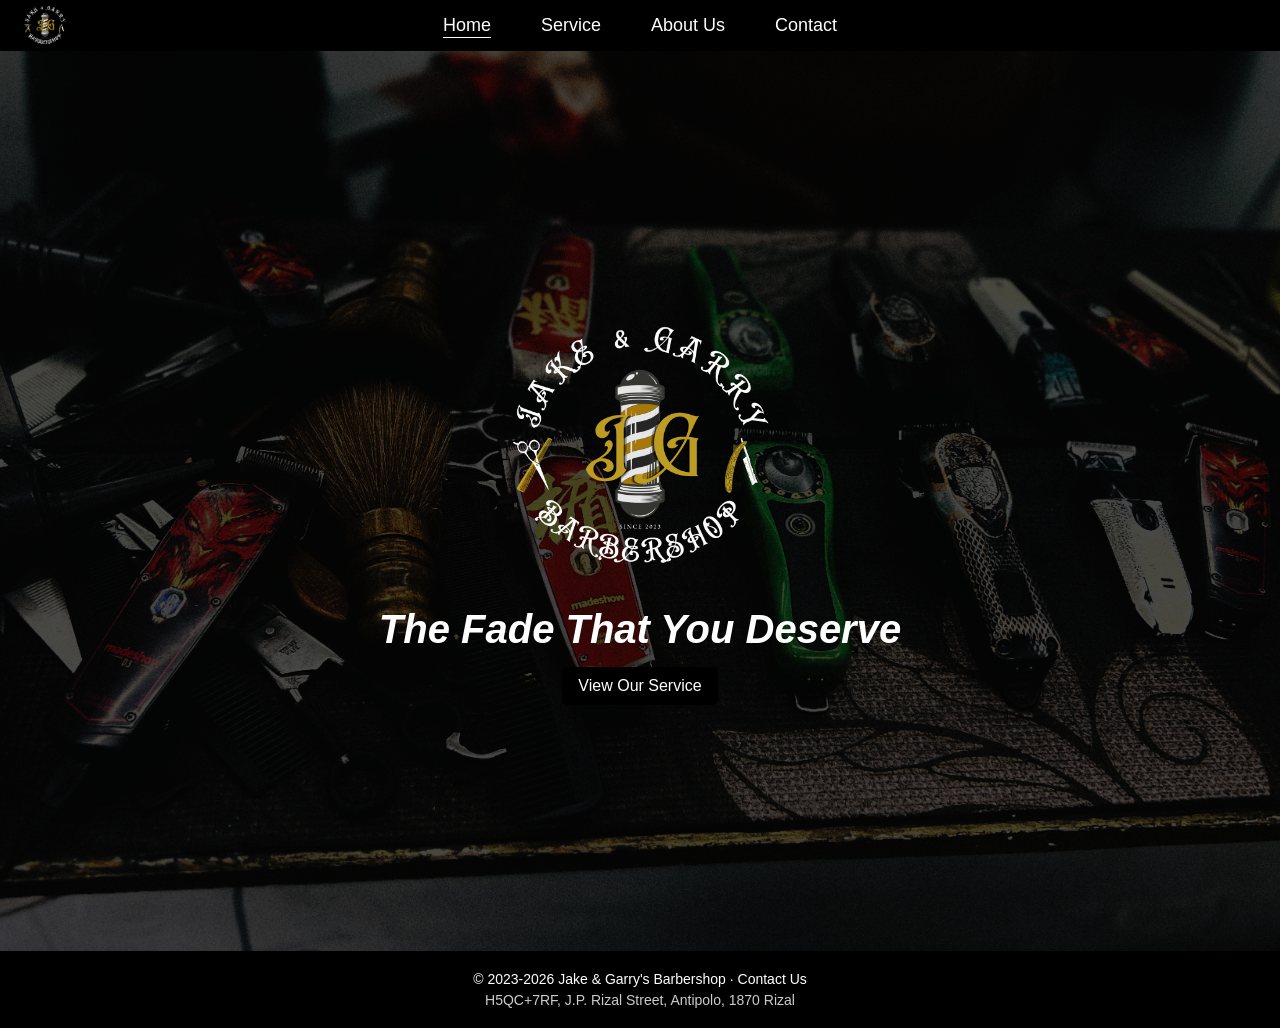
<file: index.html>
<!DOCTYPE html>
<html lang="en">

<head>
    <meta charset="UTF-8" />
    <meta name="viewport" content="width=device-width, initial-scale=1.0" />
    <title>Jake & Garry's Barbershop - Home</title>

    <link rel="stylesheet" href="global_css.css">
</head>

<body>

    <div class="navbar">
        <a href="index.html" class="navbar-logo-link">
            <img src="images/JGLogo.png" alt="Jake & Garry's Barbershop logo" class="navbar-logo">
        </a>
        <a href="index.html" class="active-page">Home</a>
        <a href="service.html">Service</a>
        <a href="about.html">About Us</a>
        <a href="contact.html">Contact</a>
    </div>

    <div class="home-hero">
        <img src="images/JGLogo.png" alt="Logo" class="logo">
        <h1>The Fade That You Deserve</h1>
        <a href="service.html">View Our Service</a>
    </div>

    <footer class="site-footer">
        <p>
            © 2023-2026 Jake & Garry's Barbershop ·
            <a href="contact.html">Contact Us</a>
            <span class="footer-address">
                H5QC+7RF, J.P. Rizal Street, Antipolo, 1870 Rizal
            </span>
        </p>
    </footer>

</body>

</html>
</file>
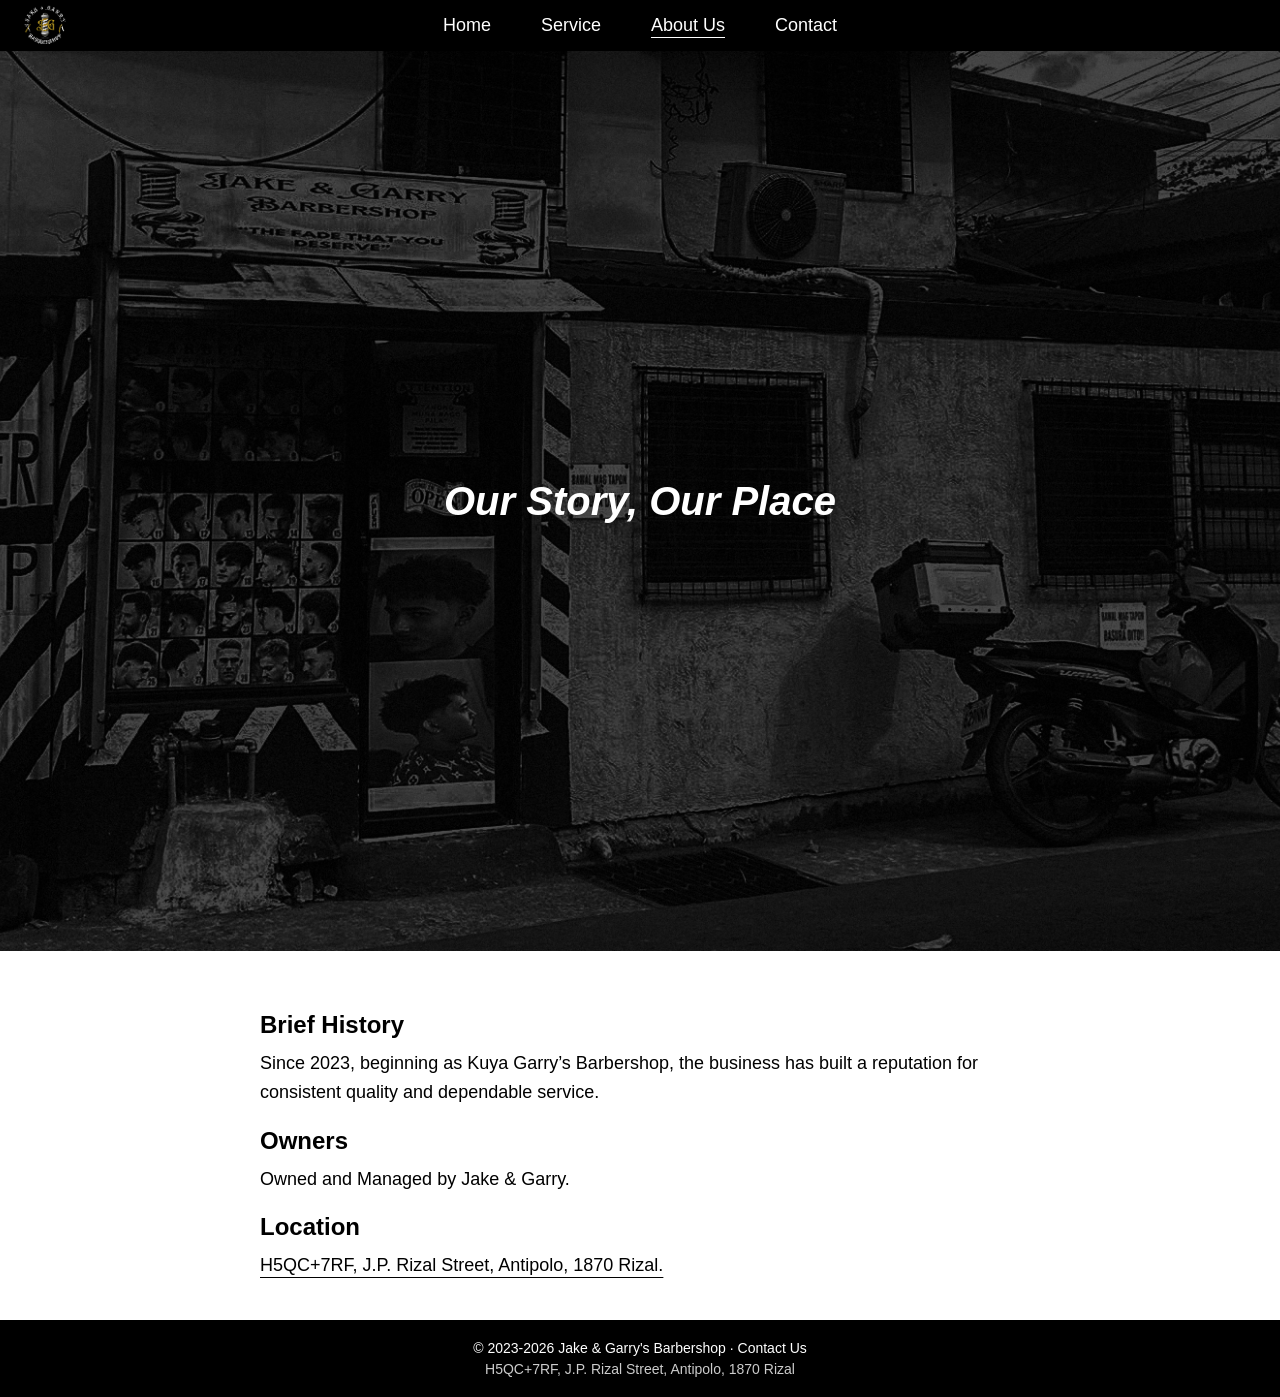
<file: about.html>
<!DOCTYPE html>
<html lang="en">

<head>
    <meta charset="UTF-8">
    <meta name="viewport" content="width=device-width, initial-scale=1.0">
    <title>Jake & Garry's Barbershop - About Us</title>

    <link rel="stylesheet" href="global_css.css">
</head>

<body>

    <div class="navbar">
        <a href="index.html" class="navbar-logo-link">
            <img src="images/JGLogo.png" alt="Jake & Garry's Barbershop logo" class="navbar-logo">
        </a>
        <a href="index.html">Home</a>
        <a href="service.html">Service</a>
        <a href="about.html" class="active-page">About Us</a>
        <a href="contact.html">Contact</a>
    </div>

    <div class="about-hero">
        <h1>Our Story, Our Place</h1>
    </div>

    <div class="about-content">

        <h2>Brief History</h2>
        <p>
            Since 2023, beginning as Kuya Garry’s Barbershop, the business has built a reputation for consistent quality and dependable service.
        </p>

        <h2>Owners</h2>
        <p>
            Owned and Managed by Jake & Garry.
        </p>

        <h2>Location</h2>
        <p>
            <a href="https://www.google.com/maps/place/KUYA+GARRY'S+BARBERSHOP/@14.5881879,121.169457,17z/data=!3m1!4b1!4m6!3m5!1s0x3397bf535bb8e7dd:0x66876cd2f6c0681e!8m2!3d14.5881827!4d121.1720319!16s%2Fg%2F11t_sh545w?entry=ttu&g_ep=EgoyMDI2MDQxNC4wIKXMDSoASAFQAw%3D%3D"
               target="_blank">
                H5QC+7RF, J.P. Rizal Street, Antipolo, 1870 Rizal.
            </a>
        </p>

    </div>

    <footer class="site-footer">
        <p>
            © 2023-2026 Jake & Garry's Barbershop ·
            <a href="contact.html">Contact Us</a>

            <span class="footer-address">
                H5QC+7RF, J.P. Rizal Street, Antipolo, 1870 Rizal
            </span>
        </p>
    </footer>

</body>

</html>
</file>
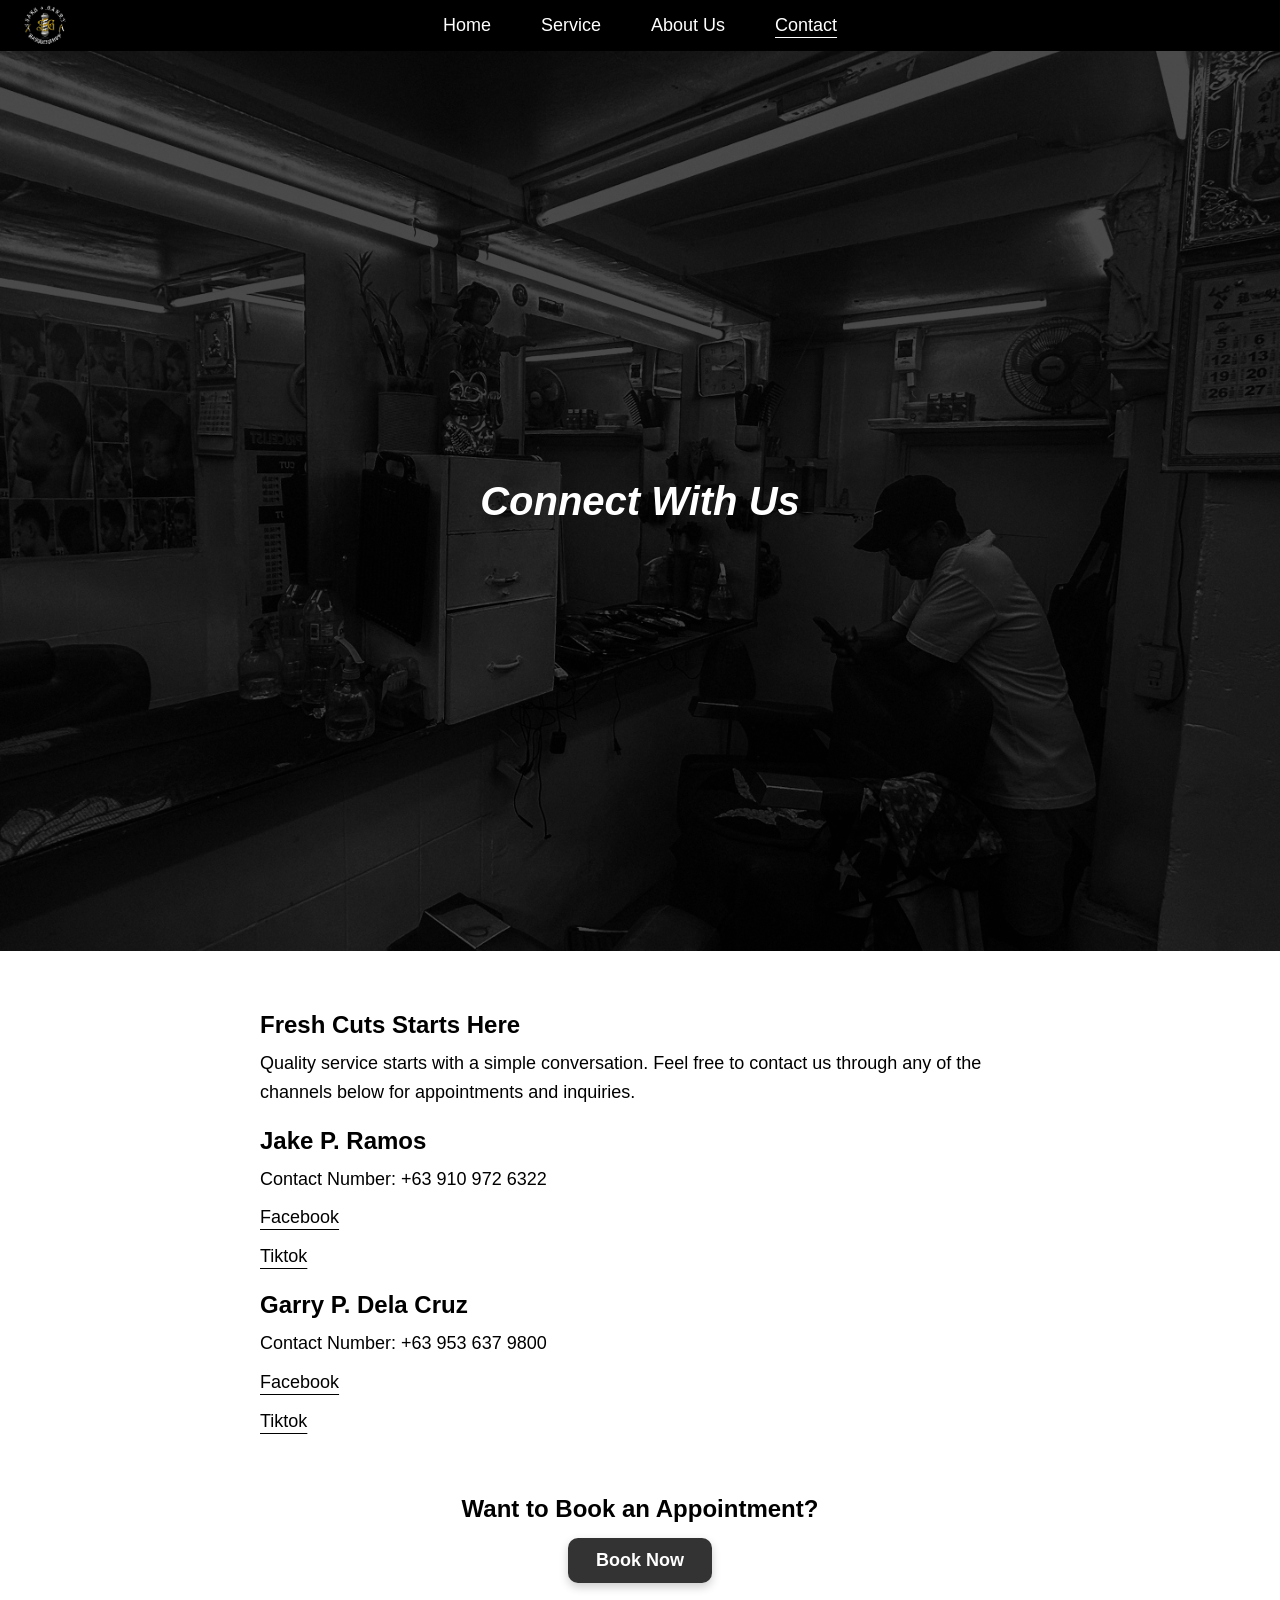
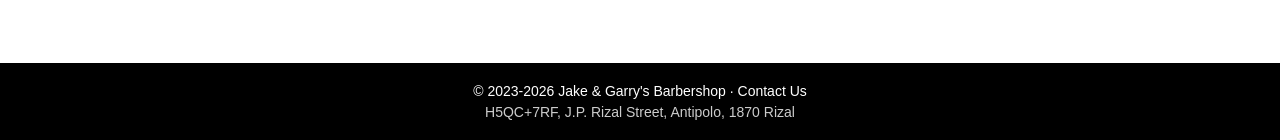
<file: contact.html>
<!DOCTYPE html>
<html lang="en">

<head>
    <meta charset="UTF-8" />
    <meta name="viewport" content="width=device-width, initial-scale=1.0" />
    <title>Jake & Garry's Barbershop - Contact</title>

    <link rel="stylesheet" href="global_css.css">
</head>

<body>

    <div class="navbar">
        <a href="index.html" class="navbar-logo-link">
            <img src="images/JGLogo.png" alt="Jake & Garry's Barbershop logo" class="navbar-logo">
        </a>
        <a href="index.html">Home</a>
        <a href="service.html">Service</a>
        <a href="about.html">About Us</a>
        <a href="contact.html" class="active-page">Contact</a>
    </div>

    <div class="contact-hero">
        <h1>Connect With Us</h1>
    </div>

    <div class="contact-content">

        <h2>Fresh Cuts Starts Here</h2>

        <p>
            Quality service starts with a simple conversation. Feel free to contact us through any of the channels below for appointments and inquiries.
        </p>

        <h2>Jake P. Ramos</h2>
        <p>Contact Number: +63 910 972 6322</p>
        <p>
            <a href="https://www.facebook.com/profile.php?id=100065359806097" target="_blank">
                Facebook
            </a>
        </p>
        <p>
            <a href="https://www.tiktok.com/@jakes_haircut" target="_blank">
                Tiktok
            </a>
        </p>

        <h2>Garry P. Dela Cruz</h2>
        <p>Contact Number: +63 953 637 9800</p>
        <p>
            <a href="https://www.facebook.com/garry.p.dela.cruz.2024" target="_blank">
                Facebook
            </a>
        </p>
        <p>
            <a href="https://www.tiktok.com/@garrys.barbershop" target="_blank">
                Tiktok
            </a>
        </p>

        <div class="separator">
            <h2>Want to Book an Appointment?</h2>
            <a href="form.html">Book Now</a>
            </div>
    </div>

    <footer class="site-footer">
        <p>
            © 2023-2026 Jake & Garry's Barbershop ·
            <a href="contact.html">Contact Us</a>

            <span class="footer-address">
                H5QC+7RF, J.P. Rizal Street, Antipolo, 1870 Rizal
            </span>
        </p>
    </footer>

</body>

</html>
</file>
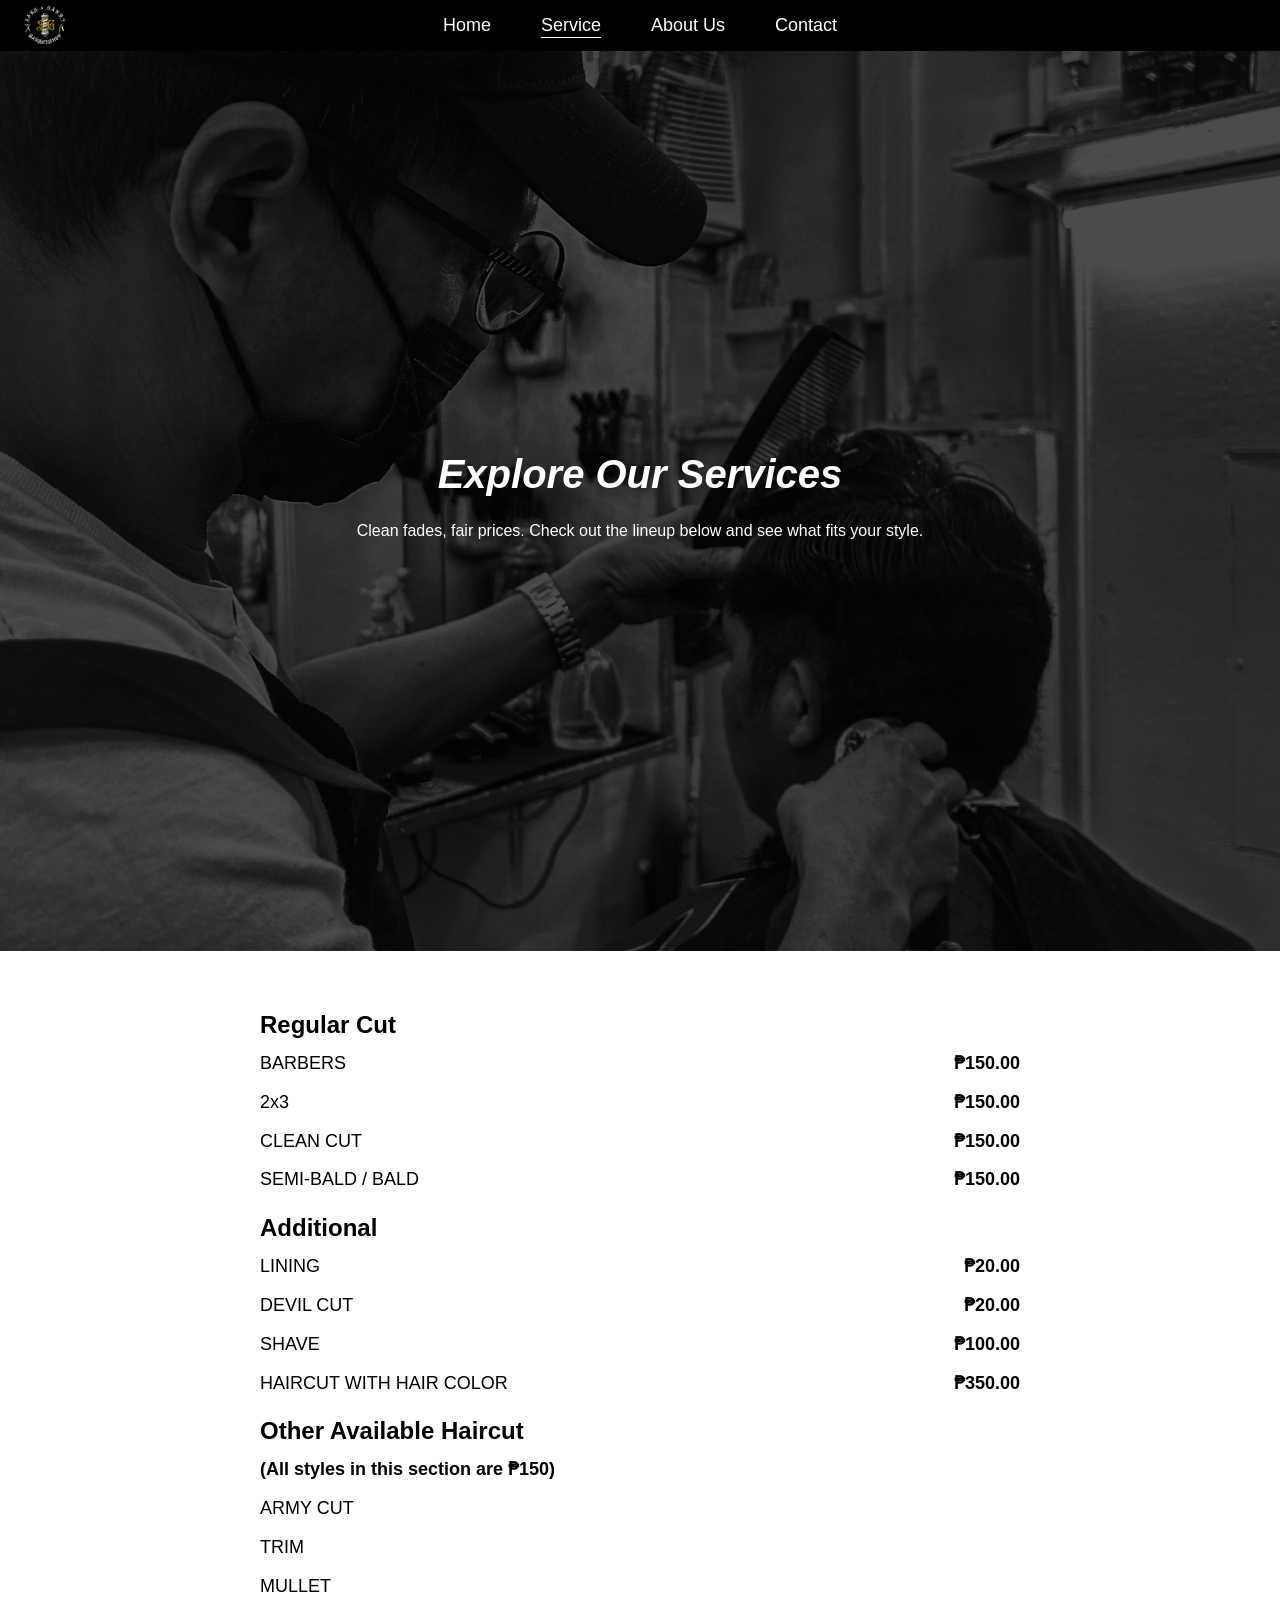
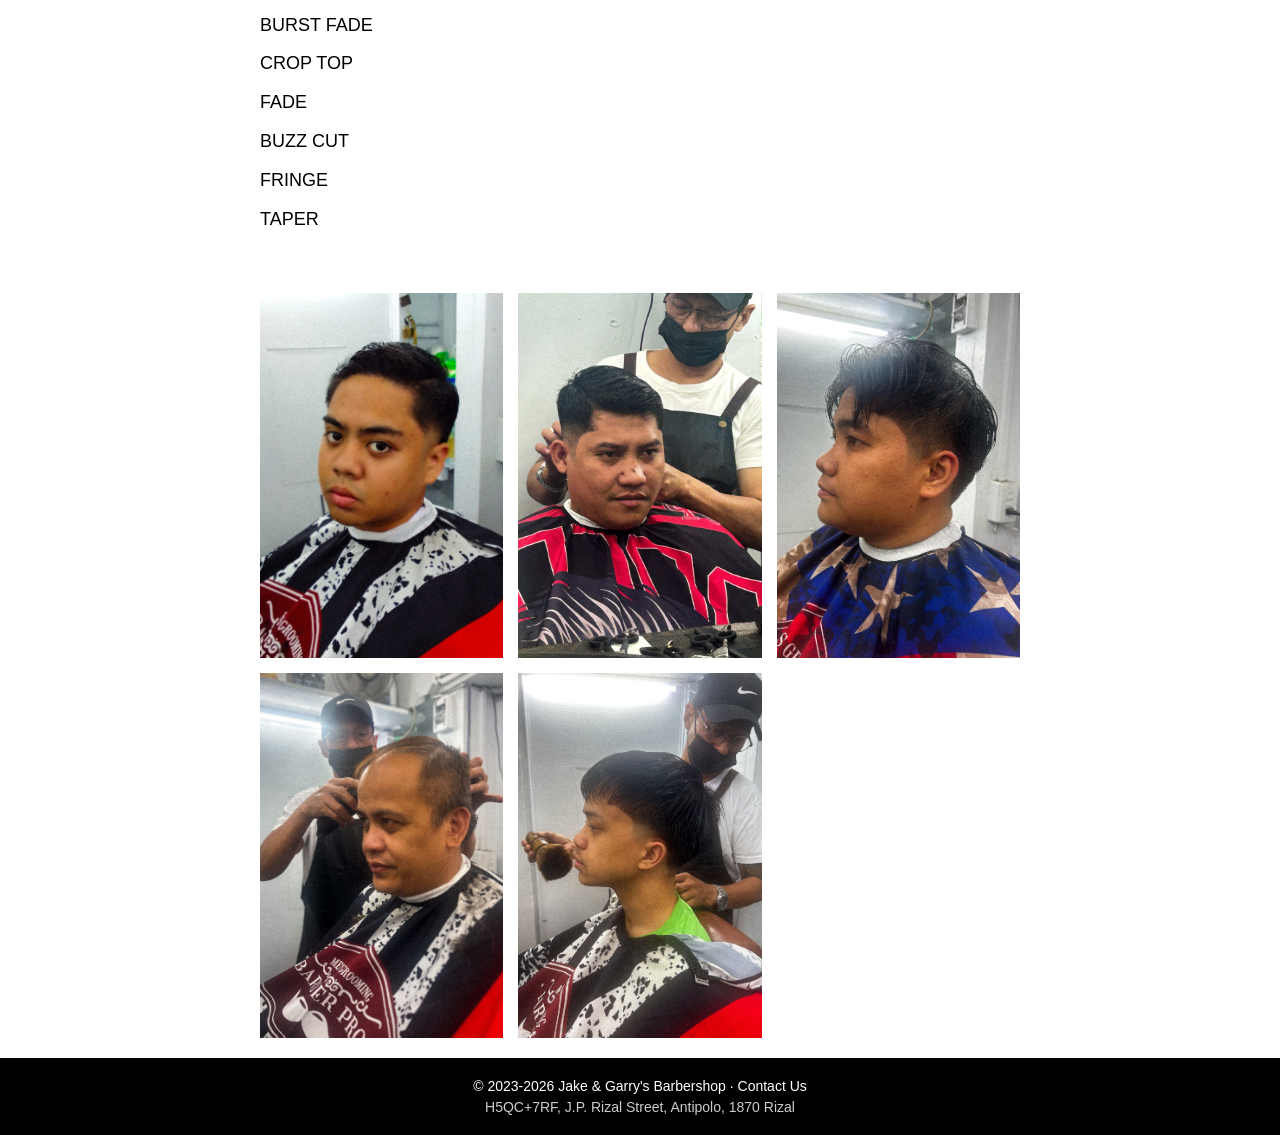
<file: service.html>
<!DOCTYPE html>
<html lang="en">

<head>
    <meta charset="UTF-8">
    <meta name="viewport" content="width=device-width, initial-scale=1.0">
    <title>Jake & Garry's Barbershop - Service</title>

    <link rel="stylesheet" href="global_css.css">
</head>

<body>

    <div class="navbar">
        <a href="index.html" class="navbar-logo-link">
            <img src="images/JGLogo.png" alt="Jake & Garry's Barbershop logo" class="navbar-logo">
        </a>
        <a href="index.html">Home</a>
        <a href="service.html" class="active-page">Service</a>
        <a href="about.html">About Us</a>
        <a href="contact.html">Contact</a>
    </div>

    <div class="service-hero">
        <h1>Explore Our Services</h1>
        <p>
            Clean fades, fair prices. Check out the lineup below and see what fits your style.
        </p>
    </div>

    <div class="service-content">

        <h2>Regular Cut</h2>
        <p>BARBERS <span class="price">₱150.00</span></p>
        <p>2x3 <span class="price">₱150.00</span></p>
        <p>CLEAN CUT <span class="price">₱150.00</span></p>
        <p>SEMI-BALD / BALD <span class="price">₱150.00</span></p>

        <h2>Additional</h2>
        <p>LINING <span class="price">₱20.00</span></p>
        <p>DEVIL CUT <span class="price">₱20.00</span></p>
        <p>SHAVE <span class="price">₱100.00</span></p>
        <p>HAIRCUT WITH HAIR COLOR <span class="price">₱350.00</span></p>

        <h2>Other Available Haircut</h2>
        <p class="note">(All styles in this section are ₱150)</p>

        <p>ARMY CUT</p>
        <p>TRIM</p>
        <p>MULLET</p>
        <p>BURST FADE</p>
        <p>CROP TOP</p>
        <p>FADE</p>
        <p>BUZZ CUT</p>
        <p>FRINGE</p>
        <p>TAPER</p>

    </div>

    <div class="photo-grid">

        <img src="images/Haircut-Photo-1.jpg" alt="Haircut-Photo">
        <img src="images/Haircut-Photo-2.jpg" alt="Haircut-Photo">
        <img src="images/Haircut-Photo-3.jpg" alt="Haircut-Photo">
        <img src="images/Haircut-Photo-4.jpg" alt="Haircut-Photo">
        <img src="images/Haircut-Photo-5.jpg" alt="Haircut-Photo">

    </div>

    <footer class="site-footer">
        <p>
            © 2023-2026 Jake & Garry's Barbershop ·
            <a href="contact.html">Contact Us</a>

            <span class="footer-address">
                H5QC+7RF, J.P. Rizal Street, Antipolo, 1870 Rizal
            </span>
        </p>
    </footer>

</body>

</html>
</file>
<file: global_css.css>
* {
    margin: 0;
    padding: 0;
    box-sizing: border-box;
    font-family: Arial, Helvetica, sans-serif;
}

.navbar {
    position: relative;
    display: flex;
    justify-content: center;
    align-items: center;
    flex-wrap: wrap;
    gap: clamp(15px, 5vw, 50px);
    padding: 15px 20px;
    background: black;

    position: -webkit-sticky;
    position: sticky;
    top: 0;
    z-index: 1000;
}

.navbar-logo-link {
    position: absolute;
    left: 20px;
    top: 50%;
    transform: translateY(-50%);
}

.navbar a {
    color: white;
    font-size: clamp(14px, 2vw, 18px);
    text-decoration: none;
}

.navbar-logo {
    max-height: 50px;
    width: auto;
    display: block;
}

.navbar a:hover {
    color: #ccc;
}

.navbar a.active-page {
    text-decoration: underline;
    text-underline-offset: 6px;
}

.site-footer {
    display: flex;
    justify-content: center;
    align-items: center;
    text-align: center;
    padding: 20px;
    background: black;
    color: white;
    font-size: clamp(12px, 2vw, 14px);
}

.site-footer a {
    color: white;
    text-decoration: none;
}

.site-footer a:hover {
    color: #ccc;
}

.footer-address {
    color: #ccc;
    display: block;
    margin-top: 5px;
}

.home-hero,
.service-hero,
.about-hero,
.contact-hero {
    position: relative;
    min-height: 100vh;
    padding: 20px;
    display: flex;
    flex-direction: column;
    justify-content: center;
    align-items: center;
    text-align: center;
    background-size: cover;
    background-position: center;
    background-repeat: no-repeat;
}

.home-hero::before,
.service-hero::before,
.about-hero::before,
.contact-hero::before {
    content: "";
    position: absolute;
    inset: 0;
    background: rgba(0, 0, 0, 0.70);
}

.home-hero h1,
.service-hero h1,
.about-hero h1,
.contact-hero h1 {
    position: relative;
    z-index: 1;
    color: white;
    font-style: italic;
    font-size: clamp(24px, 5vw, 40px);
    max-width: 90%;
}

.about-content a, .contact-content a {
    text-decoration: underline;
    text-underline-offset: 6px;
    color: black;
}

.about-content a:hover, .contact-content a:hover {
    color: #ccc;
}

.home-hero {
    background-image: url(images/Home-Background.jpg);
}

.logo {
    position: relative;
    z-index: 1;
    max-width: 25%;
    height: auto;
}

.home-hero a {
    position: relative;
    z-index: 1;
    margin-top: 15px;
    padding: 10px 16px;
    font-size: clamp(14px, 2vw, 16px);
    background: black;
    color: white;
    text-decoration: none;
    border-radius: 5px;
}

.home-hero a:hover {
    color: #ccc;
}

.service-hero {
    background-image: url(images/Service-Background.jpg);
}

.service-hero p {
    position: relative;
    z-index: 1;
    color: white;
    margin-top: 15px;
    padding: 10px 16px;
}

.service-content {
    padding: 40px 20px;
    max-width: 800px;
    margin: 0 auto;
}

.service-content h2 {
    margin-top: 20px;
    font-size: clamp(18px, 3vw, 24px);
}

.service-content p {
    display: flex;
    justify-content: space-between;
    margin-top: 10px;
    font-size: clamp(14px, 2.5vw, 18px);
    line-height: 1.6;
}

.price,
.note {
    font-weight: bold;
}

.photo-grid {
    display: grid;
    grid-template-columns: repeat(3, 1fr);
    gap: 15px;
    max-width: 800px;
    margin: 0 auto;
    padding: 20px;
}

.photo-grid img {
    width: 100%;
    aspect-ratio: 2 / 3;
    object-fit: cover;
}

.about-hero {
    background-image: url(images/About-Background.jpg);
}

.about-content {
    padding: 40px 20px;
    max-width: 800px;
    margin: 0 auto;
}

.about-content h2 {
    margin-top: 20px;
    font-size: clamp(18px, 3vw, 24px);
}

.about-content p {
    margin-top: 10px;
    font-size: clamp(14px, 2.5vw, 18px);
    line-height: 1.6;
}

.contact-hero {
    background-image: url(images/Contact-Background.jpg);
}

.contact-content {
    padding: 40px 20px;
    max-width: 800px;
    margin: 0 auto;
}

.contact-content h2 {
    margin-top: 20px;
    font-size: clamp(18px, 3vw, 24px);
}

.contact-content p {
    margin-top: 10px;
    font-size: clamp(14px, 2.5vw, 18px);
    line-height: 1.6;
}  


/* Button */
.separator {
    display: flex;
    flex-direction: column; 
    justify-content: center;
    align-items: center;
    padding: 40px 20px;
    gap: 15px;
    text-align: center;
}

.separator a {
    text-decoration: none;
    background-color: #333;
    color: white;
    padding: 12px 28px;
    border-radius: 10px;
    font-size: 18px;
    font-weight: bold;
    transition: 0.3s ease;
    box-shadow: 0 4px 10px rgba(0,0,0,0.2);
}

.separator a:hover {
    background-color: #555;
    transform: scale(1.05);
}
</file>
